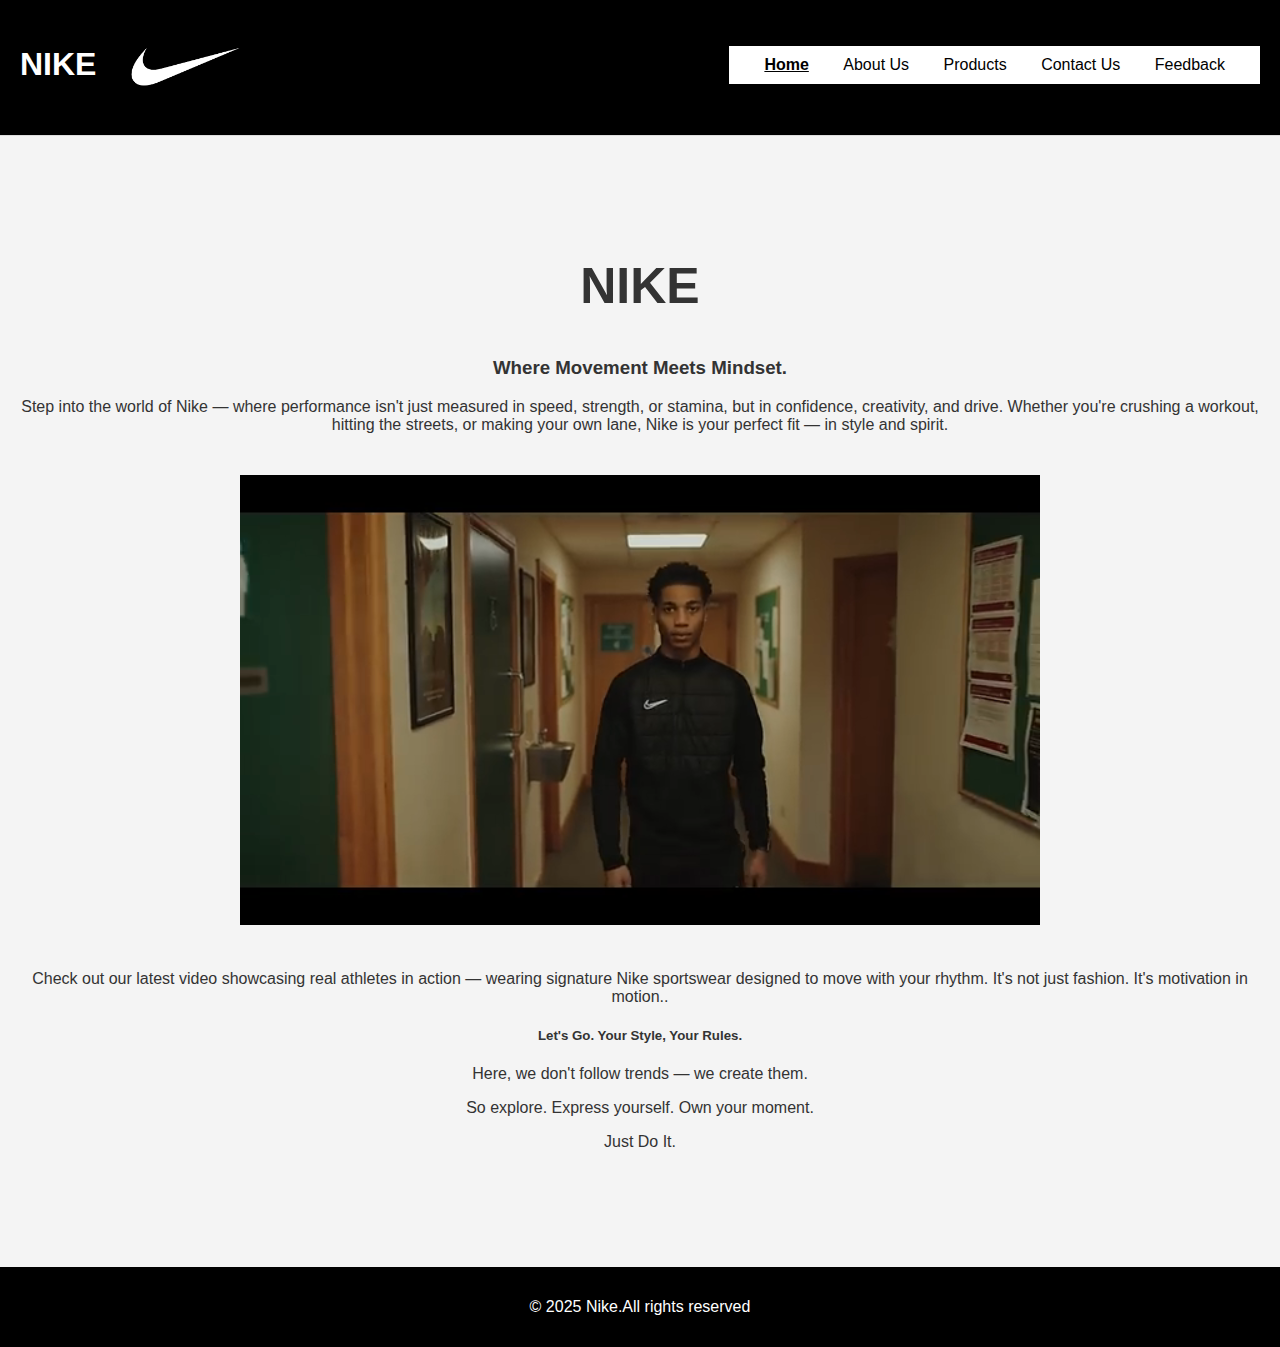
<file: index.html>
<!DOCTYPE html>
<html lang="en">
<head>
    <meta charset="UTF-8">
    <meta name="viewport" content="width=device-width, initial-scale=1.0">
    <title>NIKE | Home</title>
    <link rel="stylesheet" href="styles.css">
</head>
<body>
    <header>
        <div class="logo">
            <h1>NIKE </h1>
            <img src="images/logo.png" alt="Logo">
        </div>
           <nav>
            <ul>
                <li><a href="index.html" class="active">Home</a></li>
                <li><a href="aboutus.html" >About Us</a></li>
                <li><a href="products.html" >Products</a></li>
                <li><a href="contactus.html" >Contact Us</a></li>
                <li><a href="feedback.html" >Feedback</a></li>
            </ul>
        </nav>
    </header>
    <section class="main-container">
            <h2 style="font-size: 50px; font-weight: bold;">NIKE</h2>
            <h3>Where Movement Meets Mindset.</h3>
            <p>Step into the world of Nike — where performance isn't just 
            measured in speed, strength, or stamina, but in confidence, creativity, and drive.
            Whether you're crushing a workout, hitting the streets, or making your own lane, 
            Nike is your perfect fit — in style and spirit.</p>
           <video width="800" height="500" autoplay loop muted>
              <source src="images/Nike Spec AD - Sony FX3 Cinematic Video.mp4" type="video/mp4">
              Your browser does not support the video tag.
           </video>
           <p>Check out our latest video showcasing real athletes in action — wearing signature 
            Nike sportswear designed to move with your rhythm. It's not just fashion. It's motivation in motion..</p> 

            <h5>Let's Go. Your Style, Your Rules.</h5>
            <p>Here, we don't follow trends — we create them.</p>
            <p>So explore. Express yourself. Own your moment.</p>

            <p>Just Do It.</p>


        

    </section>
    <footer>
        <p>&copy; 2025 Nike.All rights reserved </p>
    </footer>
</body>
</html>
</file>
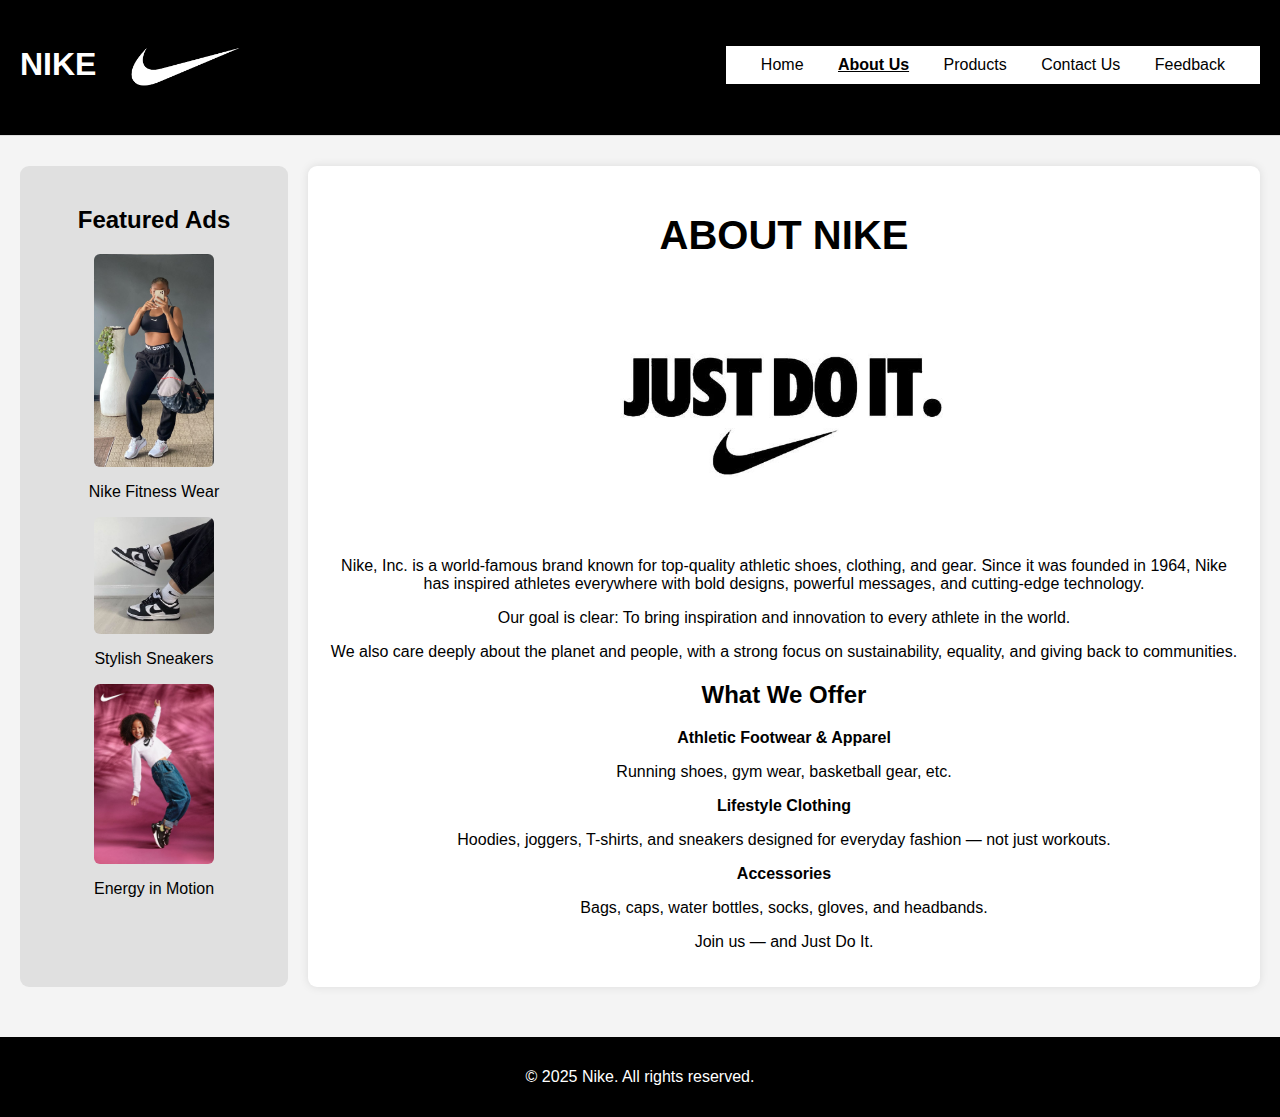
<file: aboutus.html>
<!DOCTYPE html>
<html lang="en">
<head>
    <meta charset="UTF-8">
    <meta name="viewport" content="width=device-width, initial-scale=1.0">
    <title>NIKE | About Us</title>
    <link rel="stylesheet" href="styles.css">
</head>
<body>
    <header>
        <div class="logo">
            <h1>NIKE</h1>
            <img src="images/logo.png" alt="Logo">
        </div>
        <nav>
            <ul>
                <li><a href="index.html" >Home</a></li>
                <li><a href="aboutus.html" class="active">About Us</a></li>
                <li><a href="products.html" >Products</a></li>
                <li><a href="contactus.html" >Contact Us</a></li>
                <li><a href="feedback.html" >Feedback</a></li>
            </ul>
        </nav>
    </header>

    <section class="about-container">
        <!-- Sidebar with images and captions -->
        <aside class="sidebar">
            <h2>Featured Ads</h2>
            <div class="ad">
                <img src="images/ad1.jpeg" alt="Nike Ad 1">
                <p>Nike Fitness Wear</p>
            </div>
            <div class="ad">
                <img src="images/ad2.jpeg" alt="Nike Ad 2">
                <p>Stylish Sneakers</p>
            </div>
            <div class="ad">
                <img src="images/ad3.jpeg" alt="Nike Ad 3">
                <p>Energy in Motion</p>
            </div>
        </aside>

        <!-- Main content -->
        <article class="main-content">
            <h1 style="font-size: 40px; font-weight: bold; color: black;">ABOUT NIKE</h1>
            <img src="images/Just Do It Logo.jpeg" alt="Logo"style="width: 50%; max-height:
             300px; object-fit:cover; display: block; margin: 0 auto;">
            <p>
               Nike, Inc. is a world-famous brand known for top-quality athletic shoes, clothing, and gear.
               Since it was founded in 1964, Nike has inspired athletes everywhere with bold designs, powerful messages, 
               and cutting-edge technology.
            </p>
            <p>
                Our goal is clear: To bring inspiration and innovation to every athlete in the world.
            </p>
            <p>
                We also care deeply about the planet and people, with a strong focus on 
                sustainability, equality, and giving back to communities.
            </p>
            <h2>What We Offer</h2>
        
            <p style="font-weight: bold;">Athletic Footwear & Apparel</p>
            <p>Running shoes, gym wear, basketball gear, etc.</p>
            <p style="font-weight: bold;">Lifestyle Clothing</p>
            <p>Hoodies, joggers, T-shirts, and sneakers designed for everyday fashion — not just workouts.</p>
            <p style="font-weight: bold;">Accessories</p>
            <p>Bags, caps, water bottles, socks, gloves, and headbands.</p>

            <p>Join us — and Just Do It.</p>
            
        </article>
    </section>

    <footer>
        <p>&copy; 2025 Nike. All rights reserved.</p>
    </footer>
</body>
</html>
</file>
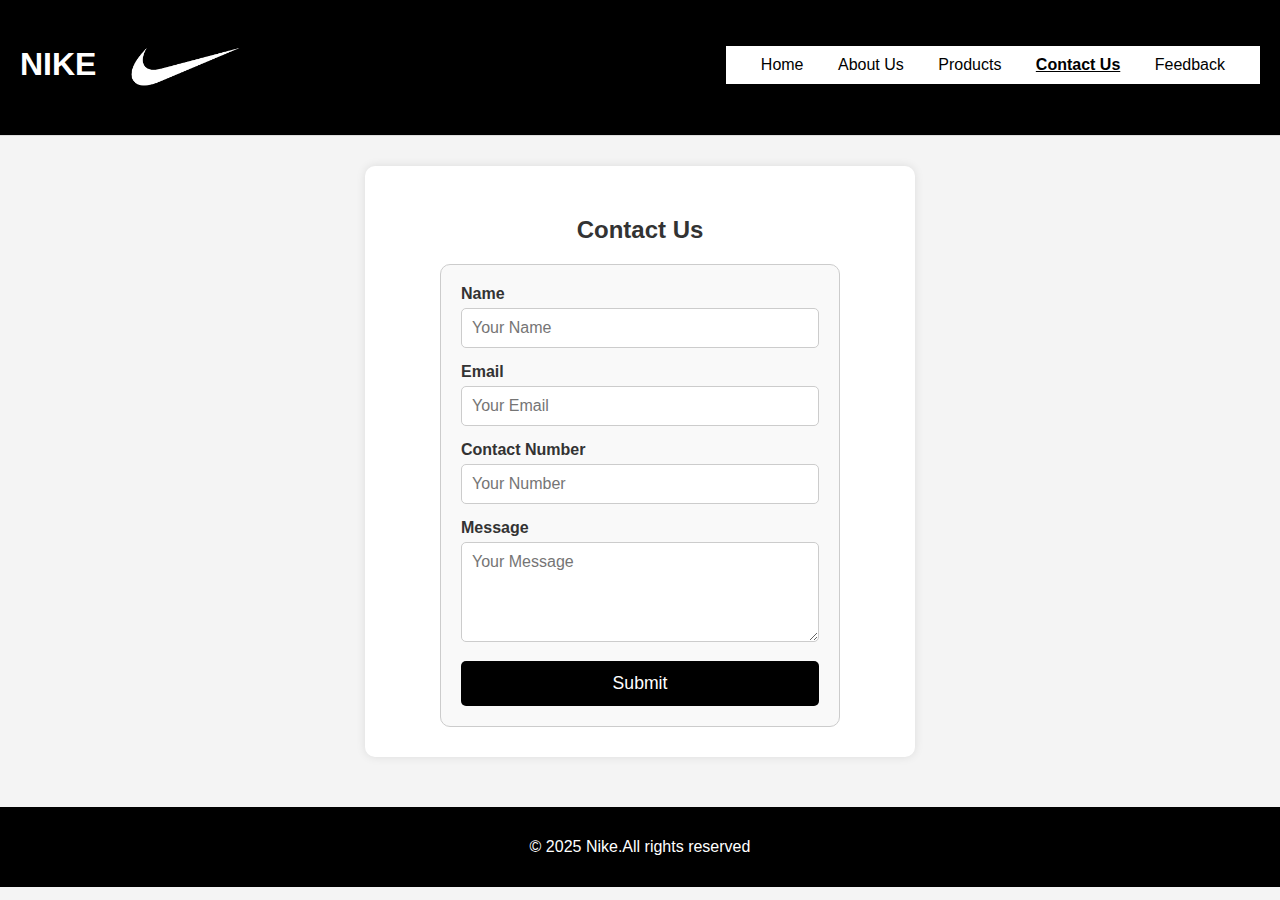
<file: contactus.html>
<!DOCTYPE html>
<html lang="en">
<head>
    <meta charset="UTF-8">
    <meta name="viewport" content="width=device-width, initial-scale=1.0">
    <title>NIKE | Contact Us</title>
    <link rel="stylesheet" href="styles.css">
</head>
<body>
    <header>
        <div class="logo">
            <h1>NIKE </h1>
            <img src="images/logo.png" alt="Logo">
        </div>
           <nav>
            <ul>
                <li><a href="index.html" >Home</a></li>
                <li><a href="aboutus.html" >About Us</a></li>
                <li><a href="products.html" >Products</a></li>
                <li><a href="contactus.html" class="active">Contact Us</a></li>
                <li><a href="feedback.html" >Feedback</a></li>
            </ul>
        </nav>
    </header>
    <section class="contactus-container">
        <h2 style="text-align: center;">Contact Us</h2>
        <form id="form" action="index.html" method="post" onsubmit="return validateForm()">
    <div>
        <label for="name">Name</label>
        <input type="text" name="name" placeholder="Your Name" id="name" required>
        <span id="nameError" class="error"></span>
   
        <label for="email">Email</label>
        <input type="email" name="Email" id="email" placeholder="Your Email" required>
        <span id="emailError" class="error"></span>
   
        <label for="number">Contact Number</label>
        <input type="tel" name="ContactNumber" id="number" placeholder="Your Number" required>
        <span id="numberError" class="error"></span>
    
        <label for="feedback">Message</label>
        <textarea name="Message" id="feedback" placeholder="Your Message" required></textarea>
        <span id="feedbackError" class="error"></span>

        <button type="submit">Submit</button>
   
</form>

<script>
    function validateForm() {
        let isValid = true;
        
        let name = document.getElementById("name").value.trim();
        let email = document.getElementById("email").value.trim();
        let number = document.getElementById("number").value.trim();
        let feedback = document.getElementById("feedback").value.trim();
        
        let nameError = document.getElementById("nameError");
        let emailError = document.getElementById("emailError");
        let numberError = document.getElementById("numberError");
        let feedbackError = document.getElementById("feedbackError");
        
        // Reset errors
        nameError.textContent = "";
        emailError.textContent = "";
        numberError.textContent = "";
        feedbackError.textContent = "";
        
        let namePattern = /^[A-Za-z\s]+$/;
        if (name.length < 3 || !namePattern.test(name)) {
            nameError.textContent = "Name must be at least 3 characters long and contain only letters";
            isValid = false;
        }
        
        let emailPattern = /^[^\s@]+@[^\s@]+\.[^\s@]+$/;
        if (!emailPattern.test(email)) {
            emailError.textContent = "Enter a valid email address";
            isValid = false;
        }
        
        let numberPattern = /^\d{7,15}$/;
        if (!numberPattern.test(number)) {
            numberError.textContent = "Enter a valid contact number (7-15 digits)";
            isValid = false;
        }

        if (feedback.length < 10) {
            feedbackError.textContent = "Message must be at least 10 characters long";
            isValid = false;
        }
        
        return isValid;
    }
</script>
    </section>
    <footer>
        <p>&copy; 2025 Nike.All rights reserved </p>
    </footer>
</body>
</html>
</file>
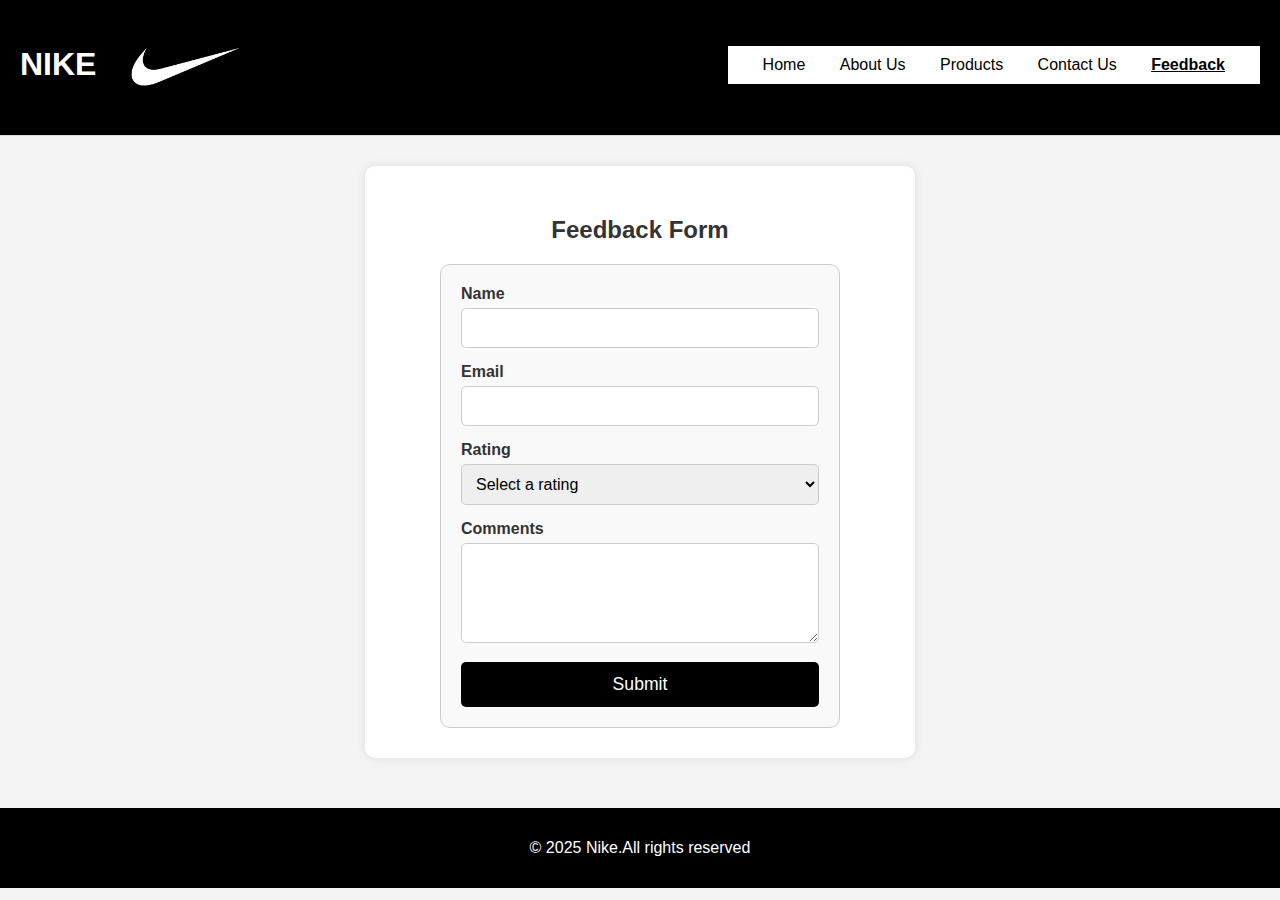
<file: feedback.html>
<!DOCTYPE html>
<html lang="en">
<head>
    <meta charset="UTF-8">
    <meta name="viewport" content="width=device-width, initial-scale=1.0">
    <title>NIKE | Feedback</title>
    <link rel="stylesheet" href="styles.css">
</head>
<body>
    <header>
        <div class="logo">
            <h1>NIKE </h1>
            <img src="images/logo.png" alt="Logo">
        </div>
           <nav>
            <ul>
                <li><a href="index.html" >Home</a></li>
                <li><a href="aboutus.html" >About Us</a></li>
                <li><a href="products.html" >Products</a></li>
                <li><a href="contactus.html" >Contact Us</a></li>
                <li><a href="feedback.html" class="active">Feedback</a></li>
            </ul>
        </nav>
    </header>
    <section class="feedback-container">
        <h2 style="text-align: center;">Feedback Form</h2>
    <form id="feedbackForm" action="index.html " method="post" onsubmit="return validateForm()">
        <label for="name">Name</label>
        <input type="text" id="name" name="name">
        <span id="nameError" class="error"></span>
        
        <label for="email">Email</label>
        <input type="email" id="email" name="email">
        <span id="emailError" class="error"></span>

        <label for="rating">Rating</label>
        <select id="rating" name="rating">
            <option value="" disabled selected>Select a rating</option>
            <option value="5">Excellent</option>
            <option value="4">Very Good</option>
            <option value="3">Good</option>
            <option value="2">Fair</option>
            <option value="1">Poor</option>
        </select>
        <span id="ratingError" class="error"></span>
        
        <label for="comments">Comments</label>
        <textarea id="comments" name="comments"></textarea>
        <span id="commentsError" class="error"></span>
     

        <button type="submit">Submit</button>
    </form>

    <script>
        function validateForm() {
            let isValid = true;

            let name = document.getElementById("name").value.trim();
            let email = document.getElementById("email").value.trim();
            let rating = document.getElementById("rating").value;
            let comments = document.getElementById("comments").value.trim();

            let nameError = document.getElementById("nameError");
            let emailError = document.getElementById("emailError");
            let ratingError = document.getElementById("ratingError");
            let commentsError = document.getElementById("commentsError");

            // Clear previous errors
            nameError.textContent = "";
            emailError.textContent = "";
            ratingError.textContent = "";
            commentsError.textContent = "";

            // Validate name
            if (!/^[A-Za-z\s]+$/.test(name)) {
                nameError.textContent = " Name should only contain letters and spaces.";
                isValid = false;
            }

            // Validate email
            if (!/^\S+@\S+\.\S+$/.test(email)) {
                emailError.textContent = " Please enter a valid email address.";
                isValid = false;
            }

            // Validate rating
            if (rating === "") {
                ratingError.textContent = " Please select a rating.";
                isValid = false;
            }

            // Validate comments
            if (comments.length < 10) {
                commentsError.textContent = " Comments must be at least 10 characters long.";
                isValid = false;
            }

            return isValid;
        }
    </script>
    </section>
    <footer>
        <p>&copy; 2025 Nike.All rights reserved </p>
    </footer>
</body>
</html>
</file>
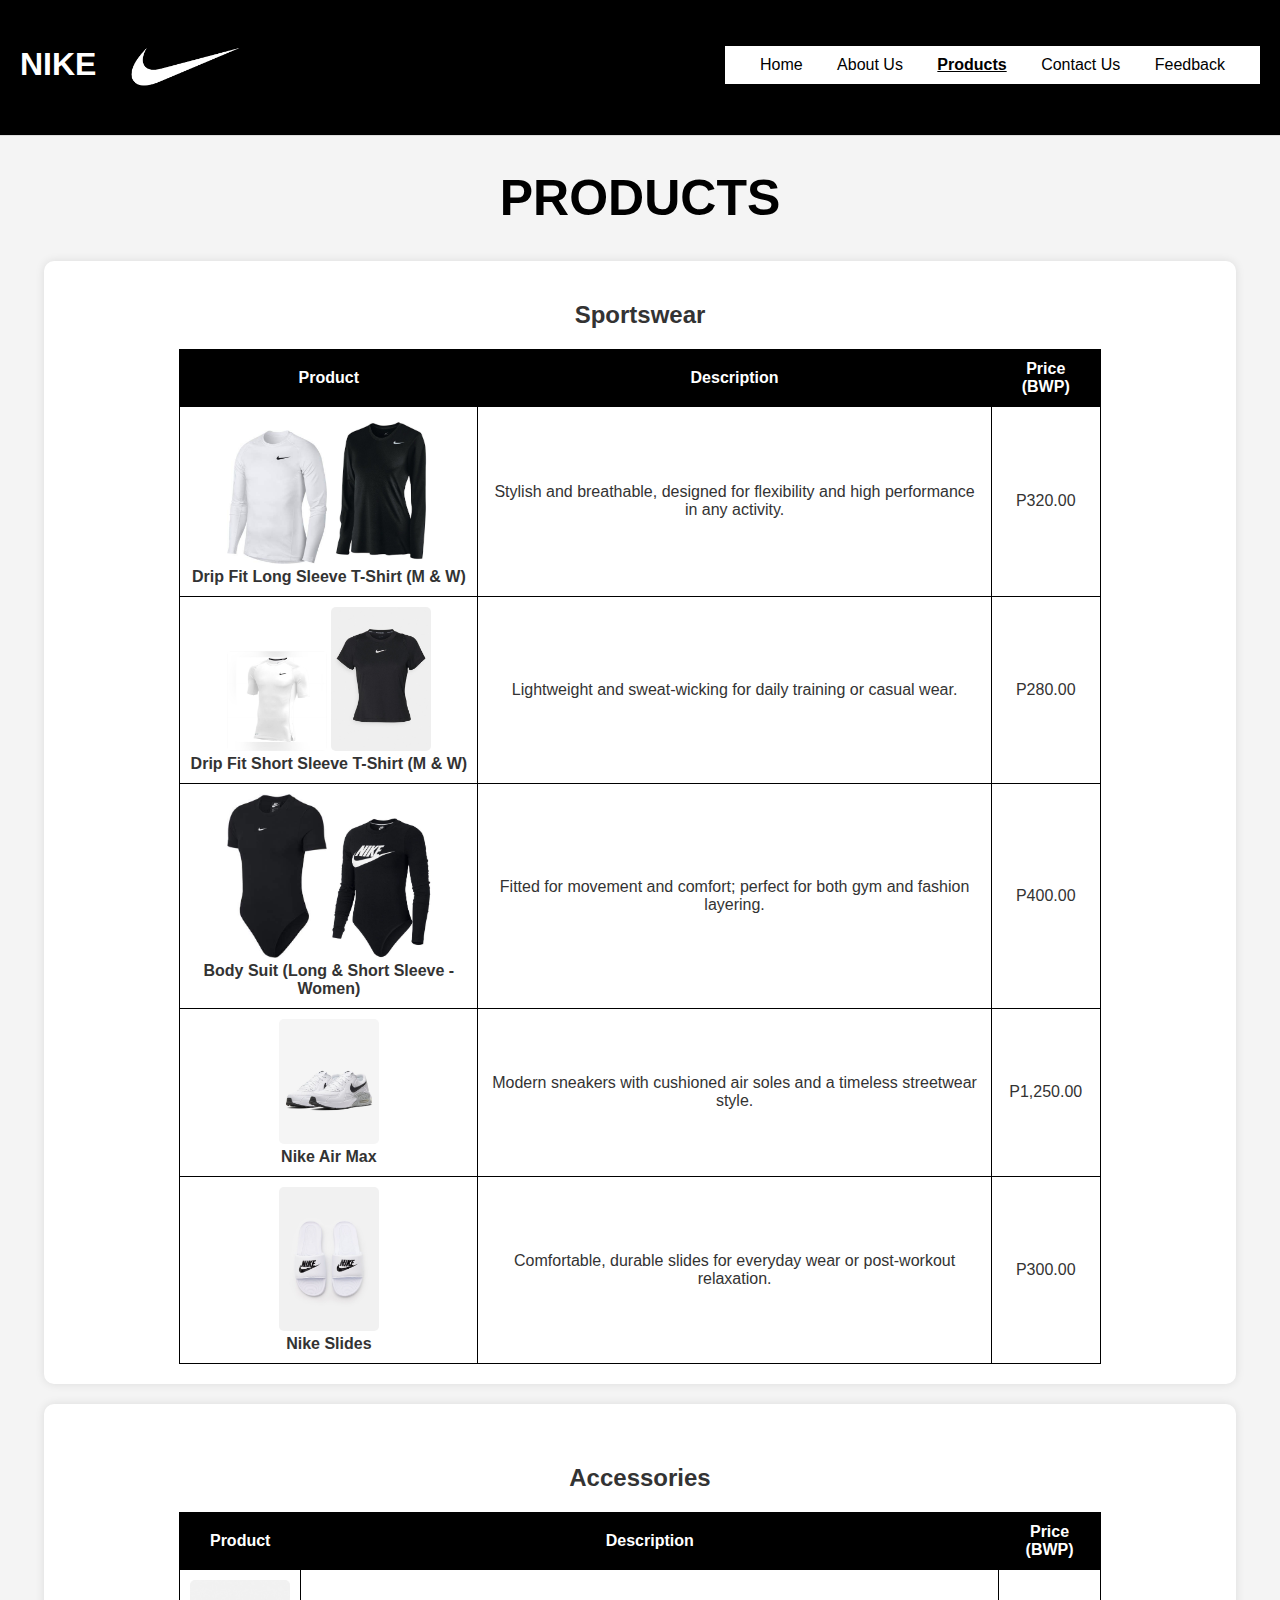
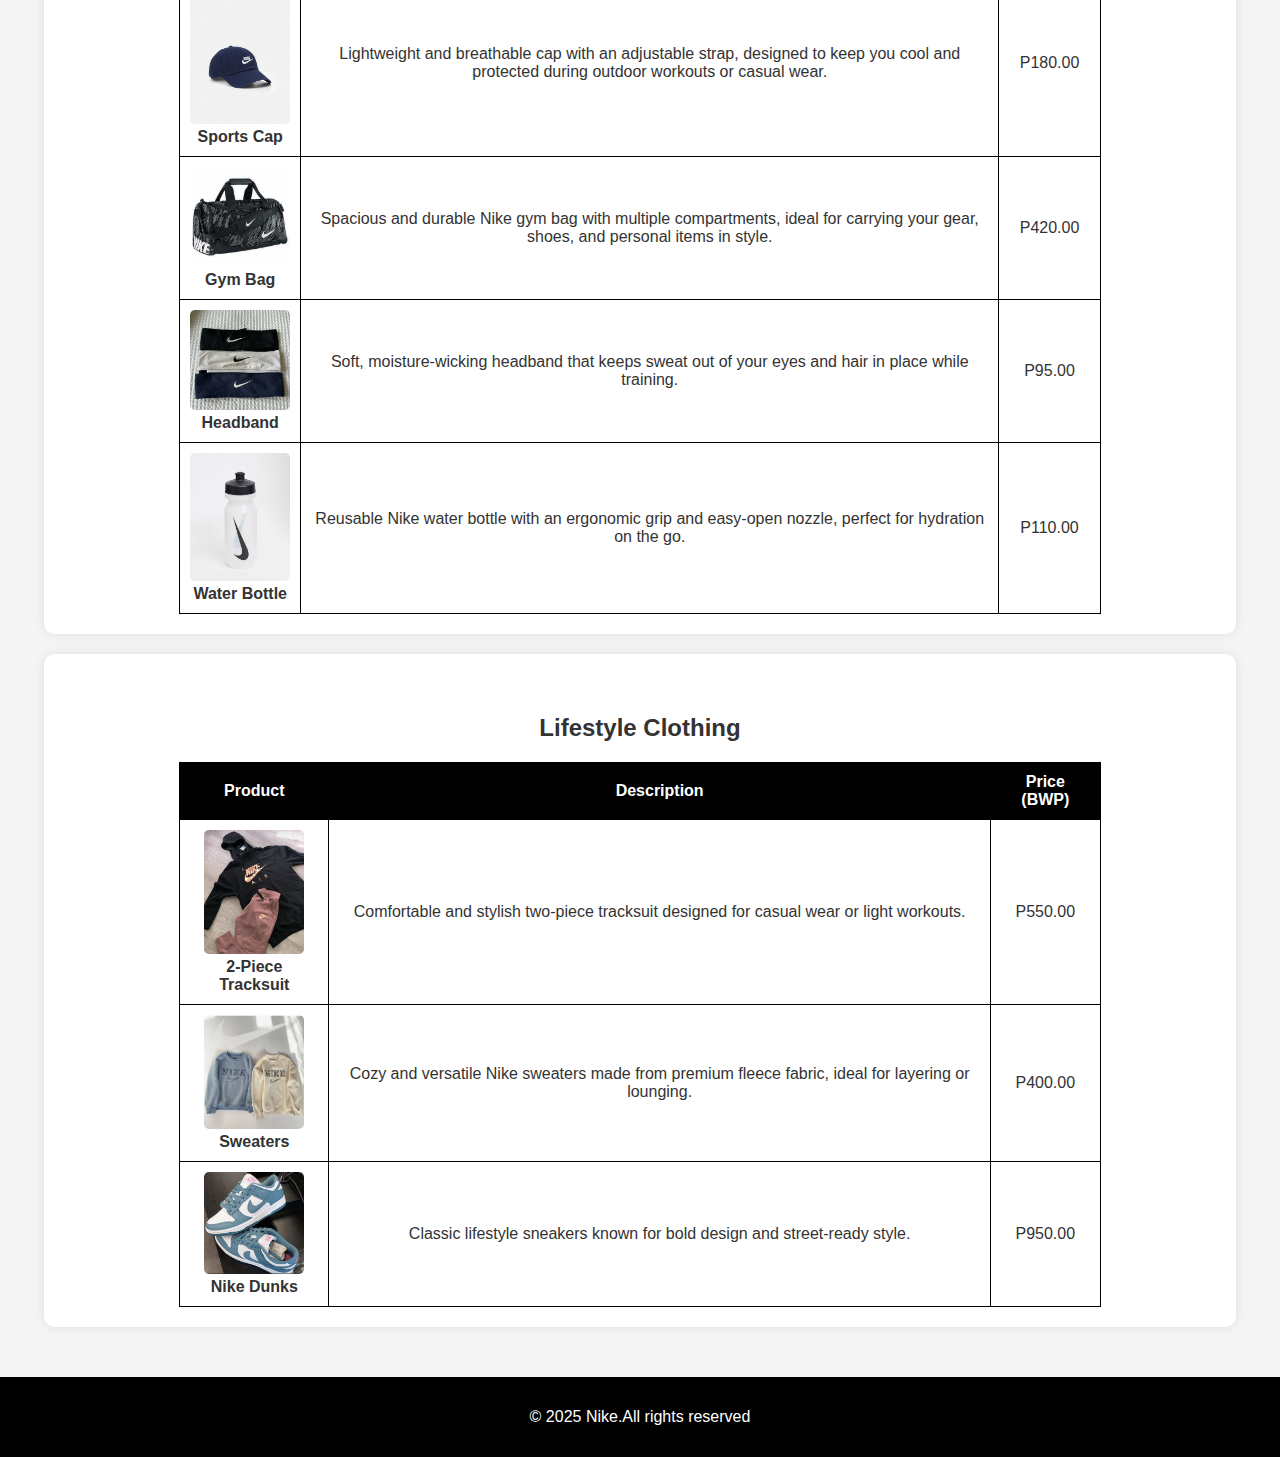
<file: products.html>
<!DOCTYPE html>
<html lang="en">
<head>
    <meta charset="UTF-8">
    <meta name="viewport" content="width=device-width, initial-scale=1.0">
    <title>NIKE | Products</title>
    <link rel="stylesheet" href="styles.css">
    
</head>
<body>
    <header>
        <div class="logo">
            <h1>NIKE </h1>
            <img src="images/logo.png" alt="Logo">
        </div>
           <nav>
            <ul>
                <li><a href="index.html" >Home</a></li>
                <li><a href="aboutus.html" >About Us</a></li>
                <li><a href="products.html" class="active">Products</a></li>
                <li><a href="contactus.html" >Contact Us</a></li>
                <li><a href="feedback.html"  >Feedback</a></li>
            </ul>
        </nav>
    </header>
    <main>
      <h1 style="font-size: 50px; font-weight: bold; text-align: center; color: black;">PRODUCTS</h1>
 <section class="table-container">
  <h2 style="text-align: center;">Sportswear</h2>
  <table >
    <tr>
      <th>Product</th>
      <th>Description</th>
      <th>Price (BWP)</th>
    </tr>

    <tr>
      <td>
        <img src="images/Nike Men Long Sleeve Top.jpeg" width="120">
        <img src="images/Nike Womens Dri-Fit.jpeg" width="120"><br>
        <strong>Drip Fit Long Sleeve T-Shirt (M & W)</strong>
      </td>
      <td>Stylish and breathable, designed for flexibility and high performance in any activity.</td>
      <td>P320.00</td>
    </tr>

    <tr>
      <td>
        <img src="images/Nike Pro Men’s Dri-Fit.jpeg" width="120">
        <img src="images/Women Short Sleeve.jpeg" width="120"><br>
        <strong>Drip Fit Short Sleeve T-Shirt (M & W)</strong>
      </td>
      <td>Lightweight and sweat-wicking for daily training or casual wear.</td>
      <td>P280.00</td>
    </tr>

    <tr>
      <td>
        <img src="images/body suit (2).jpeg" width="120">
        <img src="images/body suit.jpeg" width="120"><br>
        <strong>Body Suit (Long & Short Sleeve - Women)</strong>
      </td>
      <td>Fitted for movement and comfort; perfect for both gym and fashion layering.</td>
      <td>P400.00</td>
    </tr>

    <tr>
      <td>
        <img src="images/Nike Air Max Excee Women's Shoes.jpeg" width="120"><br>
        <strong>Nike Air Max</strong>
      </td>
      <td>Modern sneakers with cushioned air soles and a timeless streetwear style.</td>
      <td>P1,250.00</td>
    </tr>

    <tr>
      <td>
        <img src="images/Nike Sportswear SLIDE UNISEX -.jpeg" width="120"><br>
        <strong>Nike Slides</strong>
      </td>
      <td>Comfortable, durable slides for everyday wear or post-workout relaxation.</td>
      <td>P300.00</td>
    </tr>
  </table>
</section>

<section class="table-container">
  <h2 style="text-align: center; margin-top: 40px;">Accessories</h2>
  <table>
    <tr>
      <th>Product</th>
      <th>Description</th>
      <th>Price (BWP)</th>
    </tr>
    <tr>
      <td><img src="images/Nike Cap.jpeg" alt="Nike Cap" width="150"><br><strong>Sports Cap</strong></td>
      <td>Lightweight and breathable cap with an adjustable strap, designed to keep you cool and protected 
        during outdoor workouts or casual wear.</td>
      <td>P180.00</td>
    </tr>
    <tr>
      <td><img src="images/Nike duffel bag.jpeg" alt="Nike Gym Bag" width="150"><br><strong>Gym Bag</strong></td>
      <td>Spacious and durable Nike gym bag with multiple compartments, ideal for carrying your gear, shoes, and personal items in style.</td>
      <td>P420.00</td>
    </tr>
    <tr>
      <td><img src="images/Nike Headbands.jpeg" alt="Nike Headband" width="150"><br><strong>Headband</strong></td>
      <td>Soft, moisture-wicking headband that keeps sweat out of your eyes and hair in place while training.</td>
      <td>P95.00</td>
    </tr>
    <tr>
      <td><img src="images/water bottle.jpeg" alt="Nike Water Bottle" width="150"><br><strong>Water Bottle</strong></td>
      <td>Reusable Nike water bottle with an ergonomic grip and easy-open nozzle, perfect for hydration on the go.</td>
      <td>P110.00</td>
    </tr>
  </table>
</section>

  <section class="table-container">
  <h2 style="text-align: center; margin-top: 40px;">Lifestyle Clothing</h2>
  <table>
    <tr>
      <th>Product</th>
      <th>Description</th>
      <th>Price (BWP)</th>
    </tr>
    <tr>
      <td><img src="images/Nike tracksuits.jpeg" alt="2-Piece Tracksuit" width="150"><br><strong>2-Piece Tracksuit</strong></td>
      <td>Comfortable and stylish two-piece tracksuit designed for casual wear or light workouts.</td>
      <td>P550.00</td>
    </tr>
    <tr>
      <td><img src="images/Nike Jerseys.jpeg" alt="Sweaters" width="150"><br><strong>Sweaters</strong></td>
      <td>Cozy and versatile Nike sweaters made from premium fleece fabric, ideal for layering or lounging.</td>
      <td>P400.00</td>
    </tr>
    <tr>
      <td><img src="images/Nike Dunk (2).jpeg" alt="Nike Dunks" width="150"><br><strong>Nike Dunks</strong></td>
      <td>Classic lifestyle sneakers known for bold design and street-ready style.</td>
      <td>P950.00</td>
    </tr>
  </table>
</section>

    </main>       
    <footer>
        <p>&copy; 2025 Nike.All rights reserved </p>
    </footer>
</body>
</html>
</file>
<file: styles.css>
body {
    font-family: Arial, sans-serif;
    margin: 0;
    padding: 0;
    background-color: #f4f4f4;
    color: #333;
}


header {
    display: flex;
    justify-content: space-between;
    align-items: center;
    background-color: black;
    color: white;
    padding: 15px 20px 20px;
    border-bottom: 1px solid #ddd;
    margin-bottom: 30px;
}

.logo {
    display: flex;
    align-items: center;
}

.logo img {
    width: 150px;
    height: auto;
    margin-left: 10px;
}

nav {
    background-color: white;
    padding: 10px 20px;
    text-align: center;
}

nav ul {
    list-style: none;
    padding: 0;
    margin: 0;
}

nav ul li {
    display: inline;
    margin: 0 15px;
}

nav ul li a {
    color: black;
    text-decoration: none;
}

nav ul li a:visited {
    color: blue;
}

nav ul li a.active {
    text-decoration: underline;
    font-weight: bold;
}

section {
    padding: 50px 20px;
    text-align: center;
}

footer {
    clear: both;
    background: black;
    color: white;
    text-align: center;
    padding: 15px;
    margin-top: 50px;
}

.about-container {
    display: flex;
    max-width: 2500px;
    margin: 20px auto;
    gap: 20px;
    padding: 0 20px;
}


.sidebar {
    padding: 20px;
    width: 20%;
    text-align: center;
    border-radius: 9px;
    background: #e0e0e0;
    color: black;
    min-width: 150px;
}

.sidebar a {
    font-weight: bold;
    text-decoration: none;
    color: #ff4500;
}

.sidebar img {
    width: 70%;
    max-width: 120px;
    height: auto;
    display: block;
    margin: 10px auto;
    border-radius: 6px;
}

.main-content {
    width: 80%;
    background: white;
    padding: 20px;
    border-radius: 9px;
    box-shadow: 0px 0px 10px rgba(0, 0, 0, 0.1);
    color: black;
    text-align: center;
}

.table-container {
    width: 90%;
    margin: 20px auto;
    overflow-x: auto;
    background: white;
    padding: 20px;
    border-radius: 10px;
    box-shadow: 0px 0px 10px rgba(0, 0, 0, 0.1);
}

table {
    width: 80%;
    border-collapse: collapse;
    margin: auto;
}

th, td {
    border: 1px solid black;
    padding: 10px;
    text-align: center;
}

th {
    background-color: black;
    color: white;
}

td img {
    width: 100px;
    height: auto;
    border-radius: 5px;
}


.feedback-container,
.contactus-container {
    max-width: 500px;
    background: white;
    padding: 30px 25px;
    border-radius: 10px;
    box-shadow: 0px 0px 10px rgba(0, 0, 0, 0.1);
    margin: 0 auto;
    text-align: left;
}

form {
    max-width: 400px;
    margin: auto;
    padding: 20px;
    border: 1px solid #ccc;
    border-radius: 10px;
    background: #f9f9f9;
    box-sizing: border-box;
}

form label {
    display: block;
    font-weight: 600;
    margin-bottom: 5px;
    color: #333;
}

input,
textarea,
select {
    width: 100%;
    padding: 10px;
    margin-bottom: 15px;
    border: 1px solid #ccc;
    border-radius: 5px;
    box-sizing: border-box;
    font-size: 1rem;
    font-family: inherit;
}

textarea {
    min-height: 100px;
    resize: vertical;
}

button {
    width: 100%;
    background: black;
    color: white;
    border: none;
    border-radius: 5px;
    padding: 12px;
    font-size: 1.1rem;
    cursor: pointer;
    transition: background 0.3s ease;
}

button:hover {
    background: #333;
}

.error {
    color: red;
    font-size: 0.9rem;
    margin-top: -10px;
    margin-bottom: 10px;
    display: block;
}
@media screen and (max-width: 768px) {
  header {
    flex-direction: column;
    align-items: flex-start;
    padding: 15px;
  }

  nav ul {
    flex-direction: column;
    width: 100%;
  }

  nav ul li {
    margin: 8px 0;
  }

  main {
    flex-direction: column;
    padding: 20px;
  }

  .sidebar,
  .main-content {
    width: 100%;
  }

  .product {
    flex: 1 1 45%;
  }

  footer {
    padding: 15px;
  }
}

@media screen and (max-width: 480px) {
  header {
    padding: 10px;
  }

  .product {
    flex: 1 1 100%;
  }

  nav ul {
    align-items: flex-start;
  }

  main {
    padding: 15px;
  }
}
</file>
